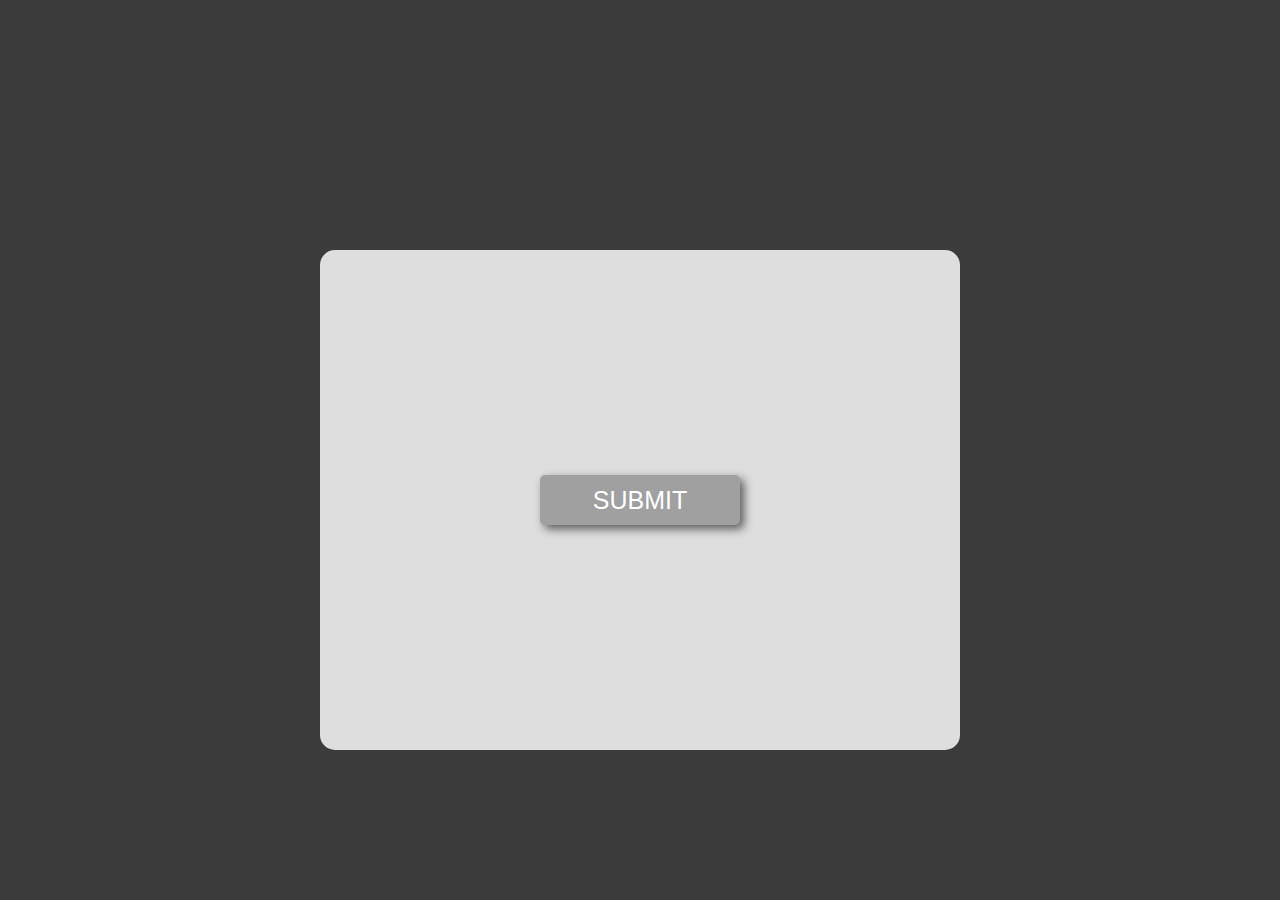
<file: CSS1-Css-Buttton/index.html>
<!DOCTYPE html>
<html lang="en">
<head>
    <meta charset="UTF-8">
    <meta name="viewport" content="width=device-width, initial-scale=1.0">
    <title>Document</title>
    <link rel="stylesheet" href="style.css">

</head>
<body>
    <div class="main">
        <button id="button1">Submit</button>
    </div>
</body>
</html>
</file>
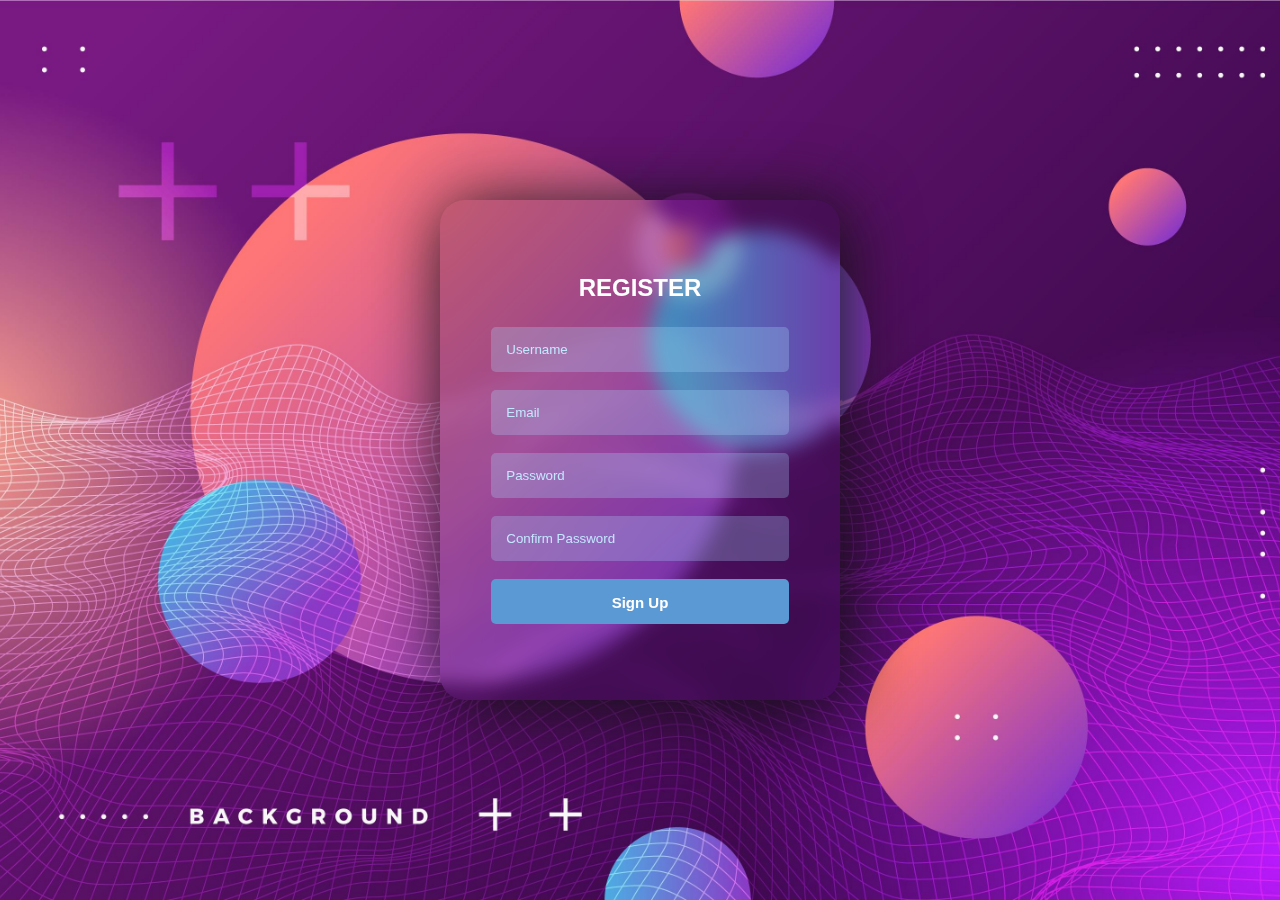
<file: CSS10-GlassMorph-Register/index.html>
<!DOCTYPE html>
<html lang="en">
<head>
    <meta charset="UTF-8">
    <meta name="viewport" content="width=device-width, initial-scale=1.0">
    <title>GlassMorph Register</title>
    <link rel="stylesheet" href="style.css">
</head>
<body>
    <div class="reg-container">
        <div class="register">
            <h2>Register</h2>
            <form action="">
                <input type="text" placeholder="Username" required>
                <input type="email" placeholder="Email" required>
                <input type="password" placeholder="Password" required>
                <input type="password" placeholder="Confirm Password" required>
                <input type="submit" class="reg-btn" value="Sign Up">
            </form>
        </div>
    </div>
</body>
</html>
</file>
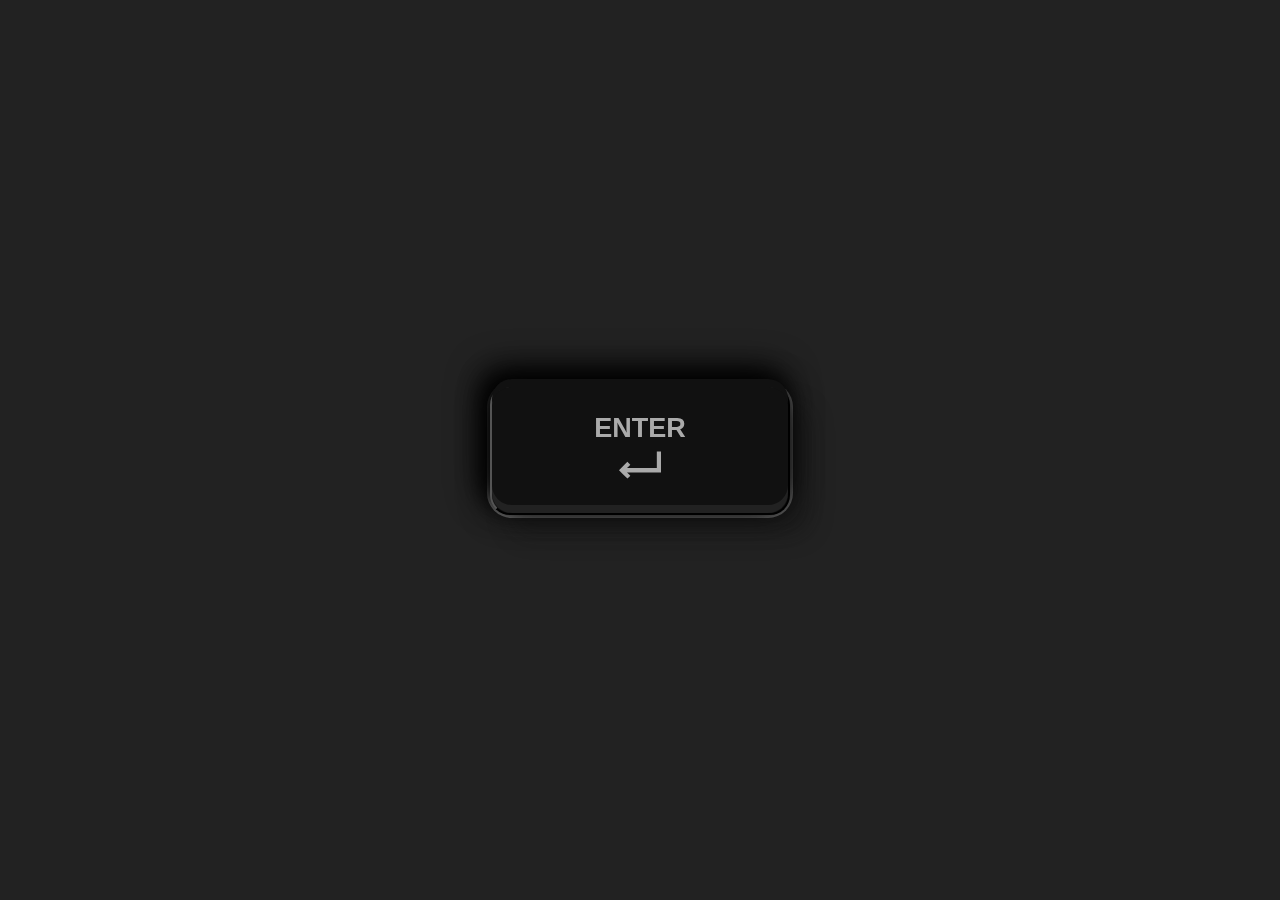
<file: CSS11-Enter-Button/index.html>
<!DOCTYPE html>
<html lang="en">
<head>
    <meta charset="UTF-8">
    <meta name="viewport" content="width=device-width, initial-scale=1.0">
    <title>Enter Button</title>
    <link rel="stylesheet" href="style.css">
</head>
<body>
    <div class="btn-container">

        <button class="button">
            <div class="button__content">
                <p class="button__text">ENTER</p>
                <div class="button__icon">
                    <svg version="1.0" xmlns="http://www.w3.org/2000/svg"
                        width="512.000000pt" height="512.000000pt" viewBox="0 0 512.000000 512.000000"
                        preserveAspectRatio="xMidYMid meet">

                        <g transform="translate(0.000000,512.000000) scale(0.100000,-0.100000)"
                        fill="#000000" stroke="none">
                        <path d="M4610 3200 l0 -1020 -1817 0 -1818 0 203 203 202 202 -180 180 -180
                        180 -510 -510 -510 -510 512 -513 513 -512 177 177 178 178 -202 202 -203 203
                        2073 0 2072 0 0 1280 0 1280 -255 0 -255 0 0 -1020z" class="animated-path"/>
                        </g>
                    </svg>
                </div>
            </div>
        </button>


    </div>
</body>
</html>
</file>
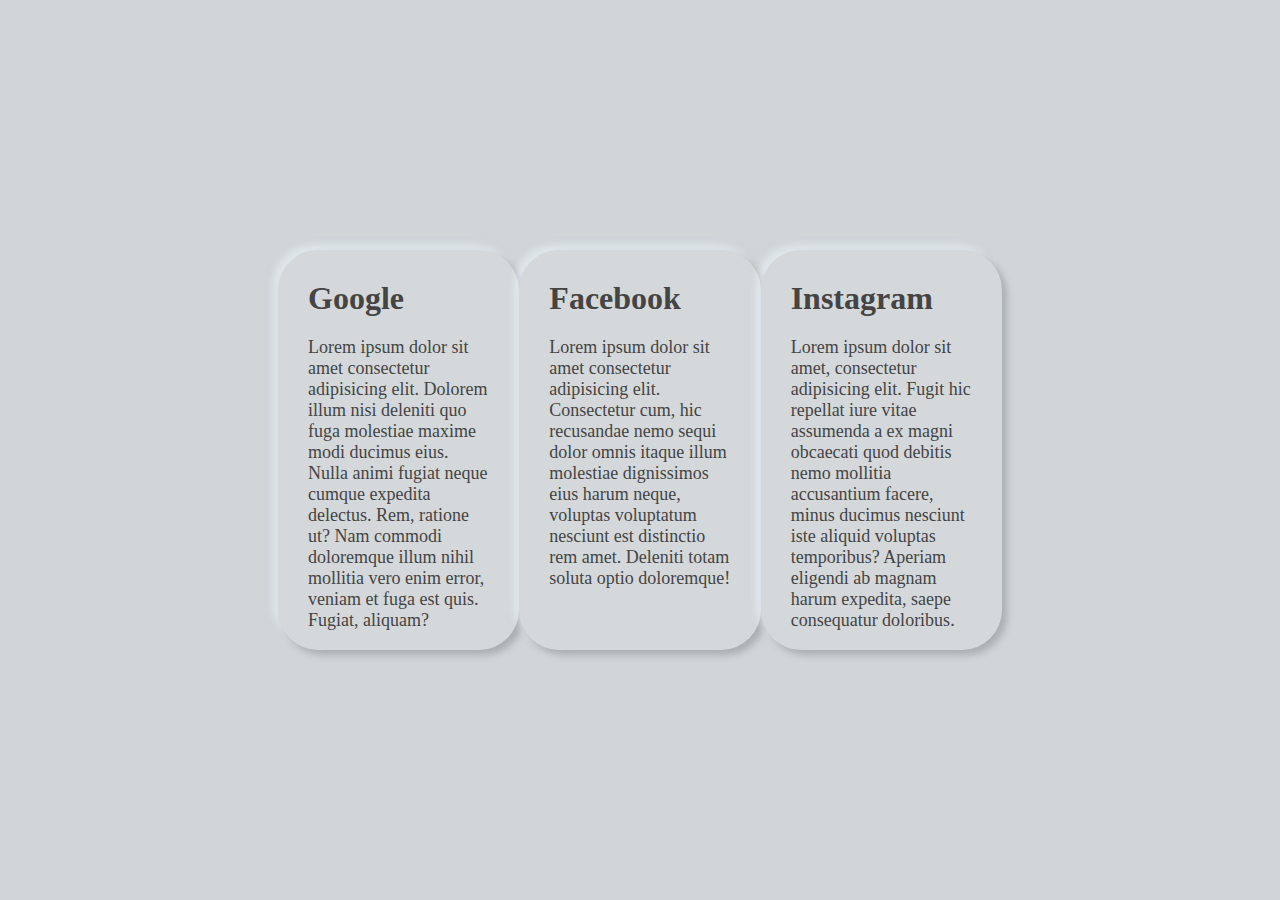
<file: CSS13-Neumorphism-cards-white/index.html>
<!DOCTYPE html>
<html lang="en">
<head>
    <meta charset="UTF-8">
    <meta name="viewport" content="width=device-width, initial-scale=1.0">
    <title>Neumorphism Cards</title>
    <link rel="stylesheet" href="style.css">
</head>
<body>
    <div class="cards-container">

        <div class="cards">
            <h1>Google</h1>
            <p>Lorem ipsum dolor sit amet consectetur adipisicing elit. Dolorem illum nisi deleniti quo fuga molestiae maxime modi ducimus eius. Nulla animi fugiat neque cumque expedita delectus. Rem, ratione ut? Nam commodi doloremque illum nihil mollitia vero enim error, veniam et fuga est quis. Fugiat, aliquam?</p>
        </div>
        <div class="cards">
            <h1>Facebook</h1>
            <p>Lorem ipsum dolor sit amet consectetur adipisicing elit. Consectetur cum, hic recusandae nemo sequi dolor omnis itaque illum molestiae dignissimos eius harum neque, voluptas voluptatum nesciunt est distinctio rem amet. Deleniti totam soluta optio doloremque!</p>
        </div>
        <div class="cards">
            <h1>Instagram</h1>
            <p>Lorem ipsum dolor sit amet, consectetur adipisicing elit. Fugit hic repellat iure vitae assumenda a ex magni obcaecati quod debitis nemo mollitia accusantium facere, minus ducimus nesciunt iste aliquid voluptas temporibus? Aperiam eligendi ab magnam harum expedita, saepe consequatur doloribus.</p>
        </div>

    </div>
</body>
</html>
</file>
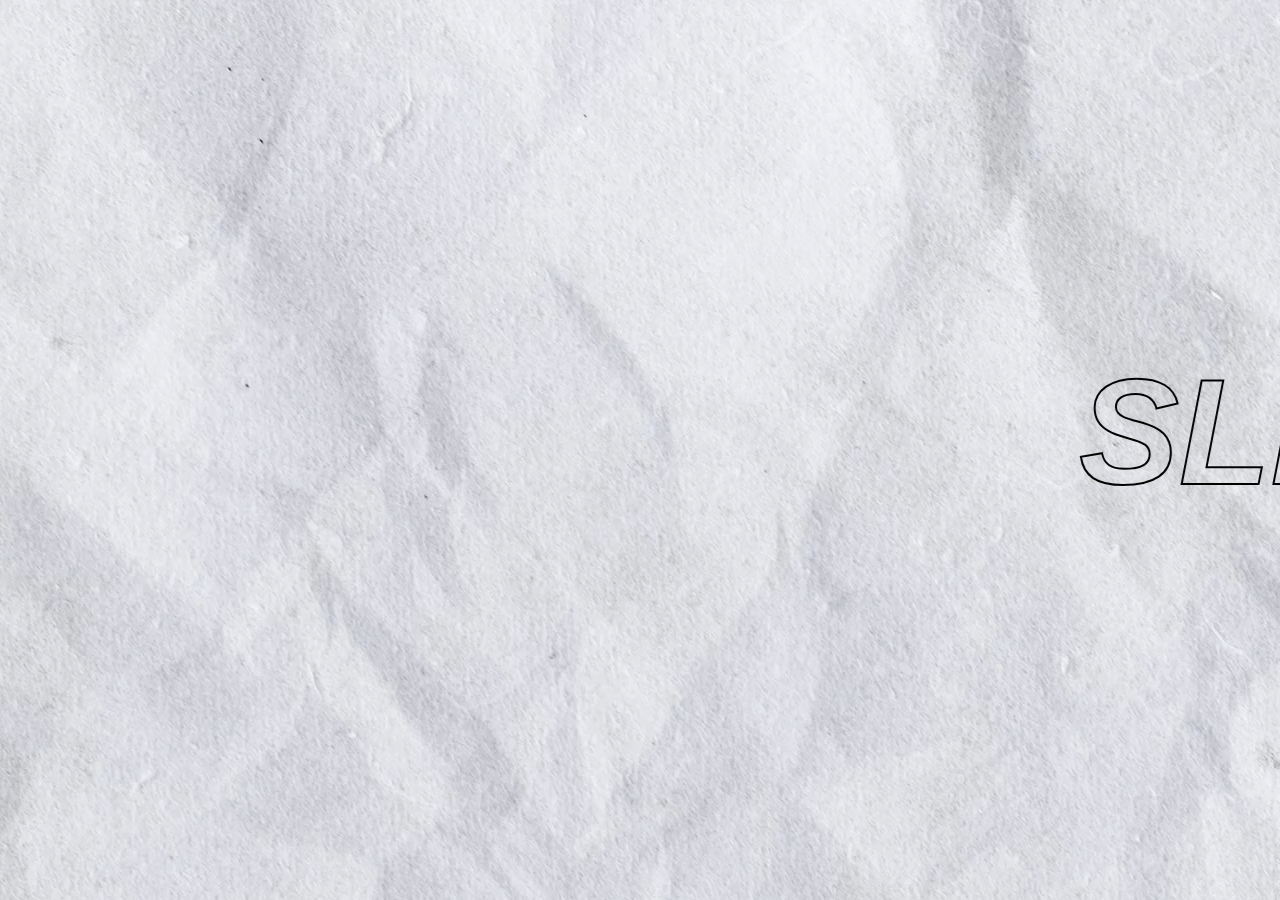
<file: CSS2-Sliding-text/index.html>
<!DOCTYPE html>
<html lang="en">
<head>
    <meta charset="UTF-8">
    <meta name="viewport" content="width=device-width, initial-scale=1.0">
    <title>Sliding Text</title>
    <link rel="stylesheet" href="style.css">
</head>
<body>
    <div class="sliding-ribbon">
        <h1><marquee direction="left" scrollamount="25"><span id="first-word">Slide</span> Your Text</marquee></h1>
    </div>
</body>
</html>
</file>
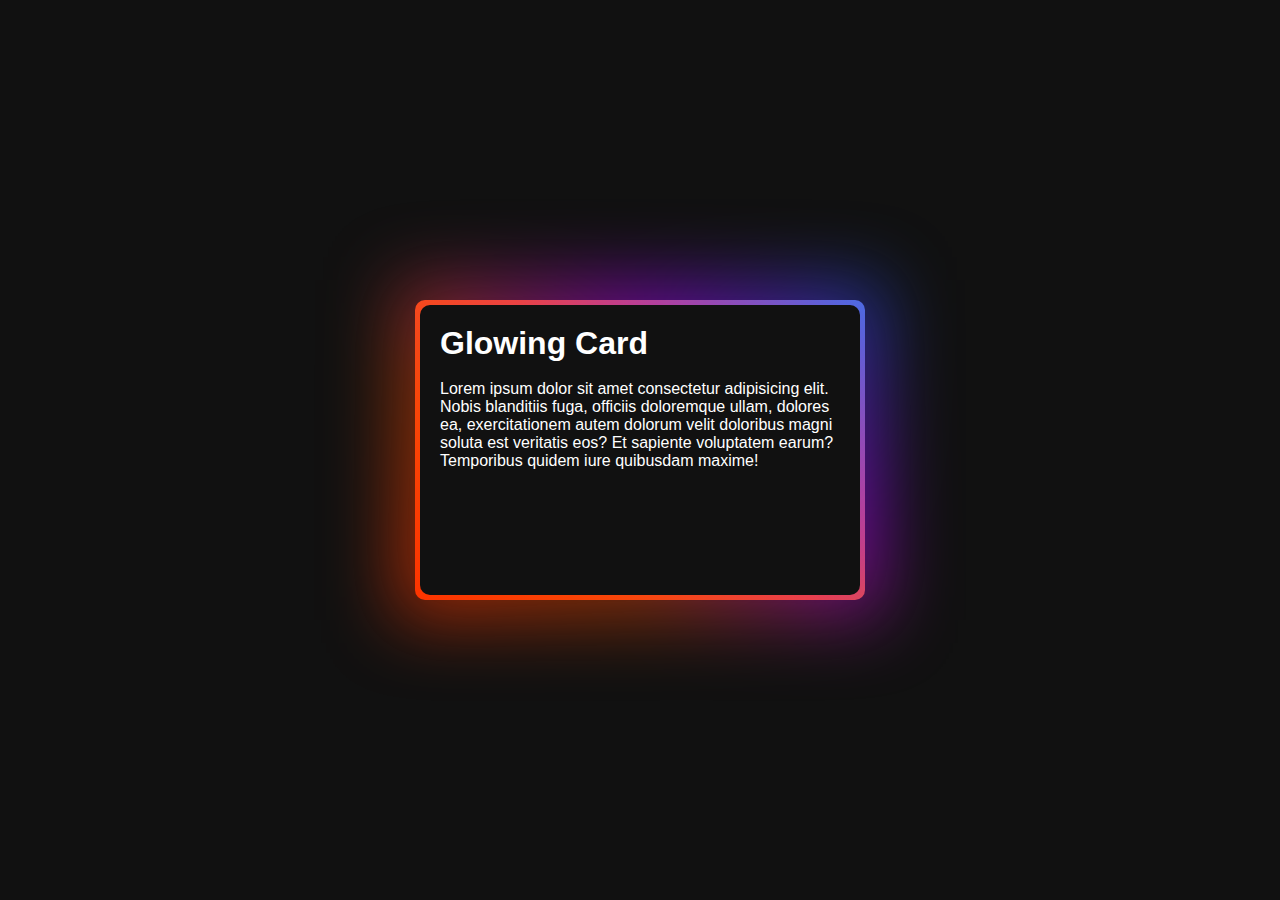
<file: CSS3-Glowing-card/index.html>
<!DOCTYPE html>
<html lang="en">
<head>
    <meta charset="UTF-8">
    <meta name="viewport" content="width=device-width, initial-scale=1.0">
    <title>Glowing Card</title>
    <link rel="stylesheet" href="style.css">
</head>
<body>
    <div class="gradient-box"></div>
    <div class="box">
        <h1>Glowing Card</h1> <br>
        <p>Lorem ipsum dolor sit amet consectetur adipisicing elit. Nobis blanditiis fuga, officiis doloremque ullam, dolores ea, exercitationem autem dolorum velit doloribus magni soluta est veritatis eos? Et sapiente voluptatem earum? Temporibus quidem iure quibusdam maxime!</p>
    </div>
</body>
</html>
</file>
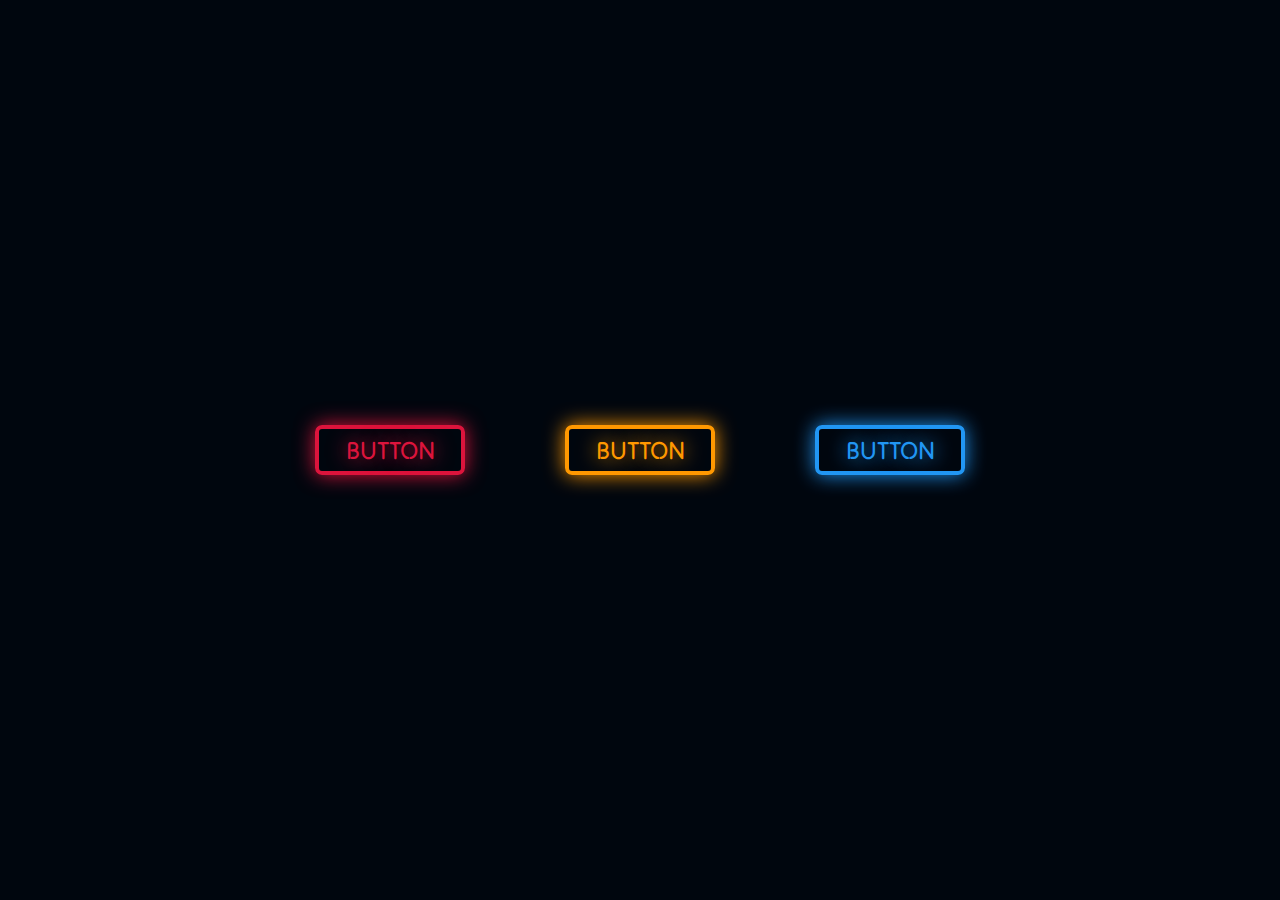
<file: CSS5-Neon-Buttons/index.html>
<!DOCTYPE html>
<html lang="en">
<head>
    <meta charset="UTF-8">
    <meta name="viewport" content="width=device-width, initial-scale=1.0">
    <title>Neon Button</title>
    <link rel="stylesheet" href="style.css">
</head>
<body>
    <div class="btns-container">
        <button type="button" class="btn-1">Button</button>
        <button type="button" class="btn-2">Button</button>
        <button type="button" class="btn-3">Button</button>
    </div>
</body>
</html>
</file>
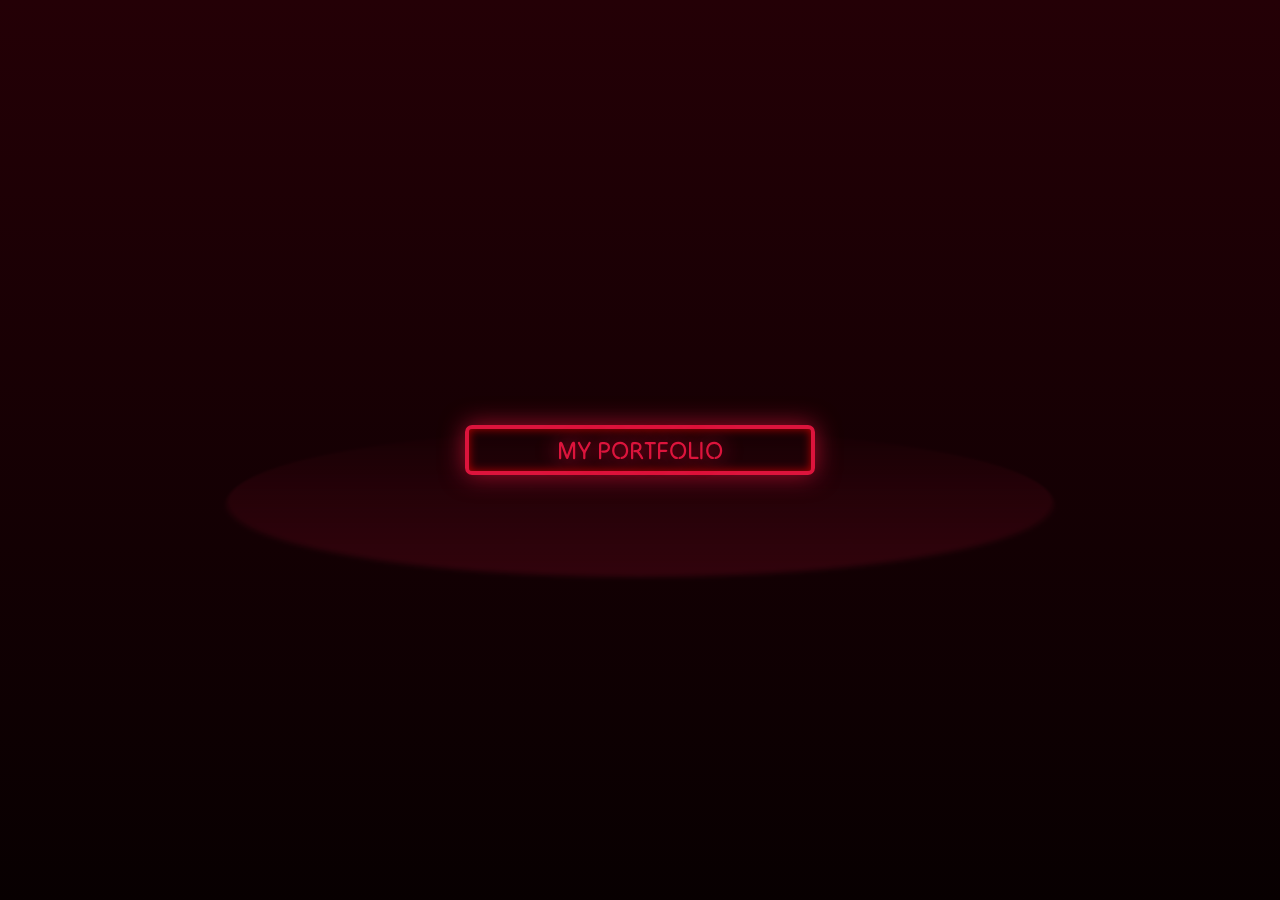
<file: CSS6-Neon-Title/index.html>
<!DOCTYPE html>
<html lang="en">
<head>
    <meta charset="UTF-8">
    <meta name="viewport" content="width=device-width, initial-scale=1.0">
    <title>Neon Title</title>
    <link rel="stylesheet" href="style.css">
</head>
<body>
    <div class="title-container">
        <button type="button" class="title">My Portfolio</button>
    </div>
</body>
</html>
</file>
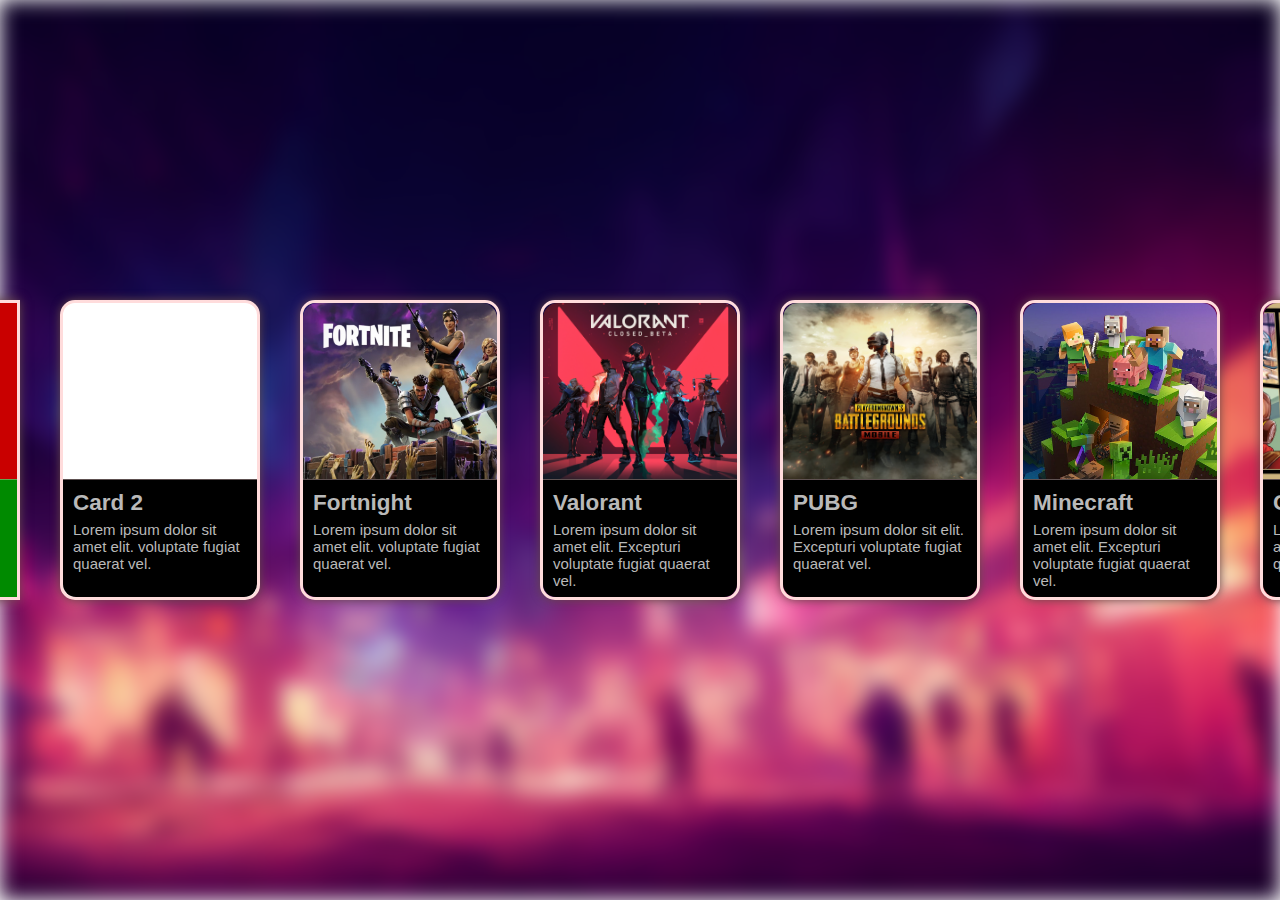
<file: CSS7-Floating-Cards/index.html>
<!DOCTYPE html>
<html lang="en">
<head>
    <meta charset="UTF-8">
    <meta name="viewport" content="width=device-width, initial-scale=1.0">
    <title>Floating cards</title>
    <link rel="stylesheet" href="style.css">
</head>
<body>
    <div class="landing-page"></div>

    <div class="cards-container">

        <div class="card card1">
            <div class="card-img card-img-1"></div>
            <div class="card-text card-text-1">
                <h2>Card 1</h2>
                <p>Lorem ipsum dol adipisicing elit. Excepturi voluptate fugiat quaerat vel.</p>
            </div>
        </div>

        <div class="card card2">
            <div class="card-img card-img-2"></div>
            <div class="card-text">
                <h2>Card 2</h2>
                <p>Lorem ipsum dolor sit amet  elit.  voluptate fugiat quaerat vel.</p>
            </div>
        </div>

        <div class="card">
            <div class="card-img card-img-3"></div>
            <div class="card-text">
                <h2>Fortnight</h2>
                <p>Lorem ipsum dolor sit amet   elit.  voluptate fugiat quaerat vel.</p>
            </div>
        </div>

        <div class="card">
            <div class="card-img card-img-4"></div>
            <div class="card-text">
                <h2>Valorant</h2>
                <p>Lorem ipsum dolor sit amet   elit. Excepturi voluptate fugiat quaerat vel.</p>
            </div>
        </div>

        <div class="card">
            <div class="card-img card-img-5"></div>
            <div class="card-text">
                <h2>PUBG</h2>
                <p>Lorem ipsum dolor sit elit. Excepturi voluptate fugiat quaerat vel.</p>
            </div>
        </div>

        <div class="card">
            <div class="card-img card-img-6"></div>
            <div class="card-text">
                <h2>Minecraft</h2>
                <p>Lorem ipsum dolor sit amet  elit. Excepturi voluptate fugiat quaerat vel.</p>
            </div>
        </div>

        <div class="card">
            <div class="card-img card-img-7"></div>
            <div class="card-text">
                <h2>GTA V</h2>
                <p>Lorem  dolor sit amet  adipisicing elit.   fugiat quaerat vel.</p>
            </div>
        </div>

    </div>
</body>
</html>
</file>
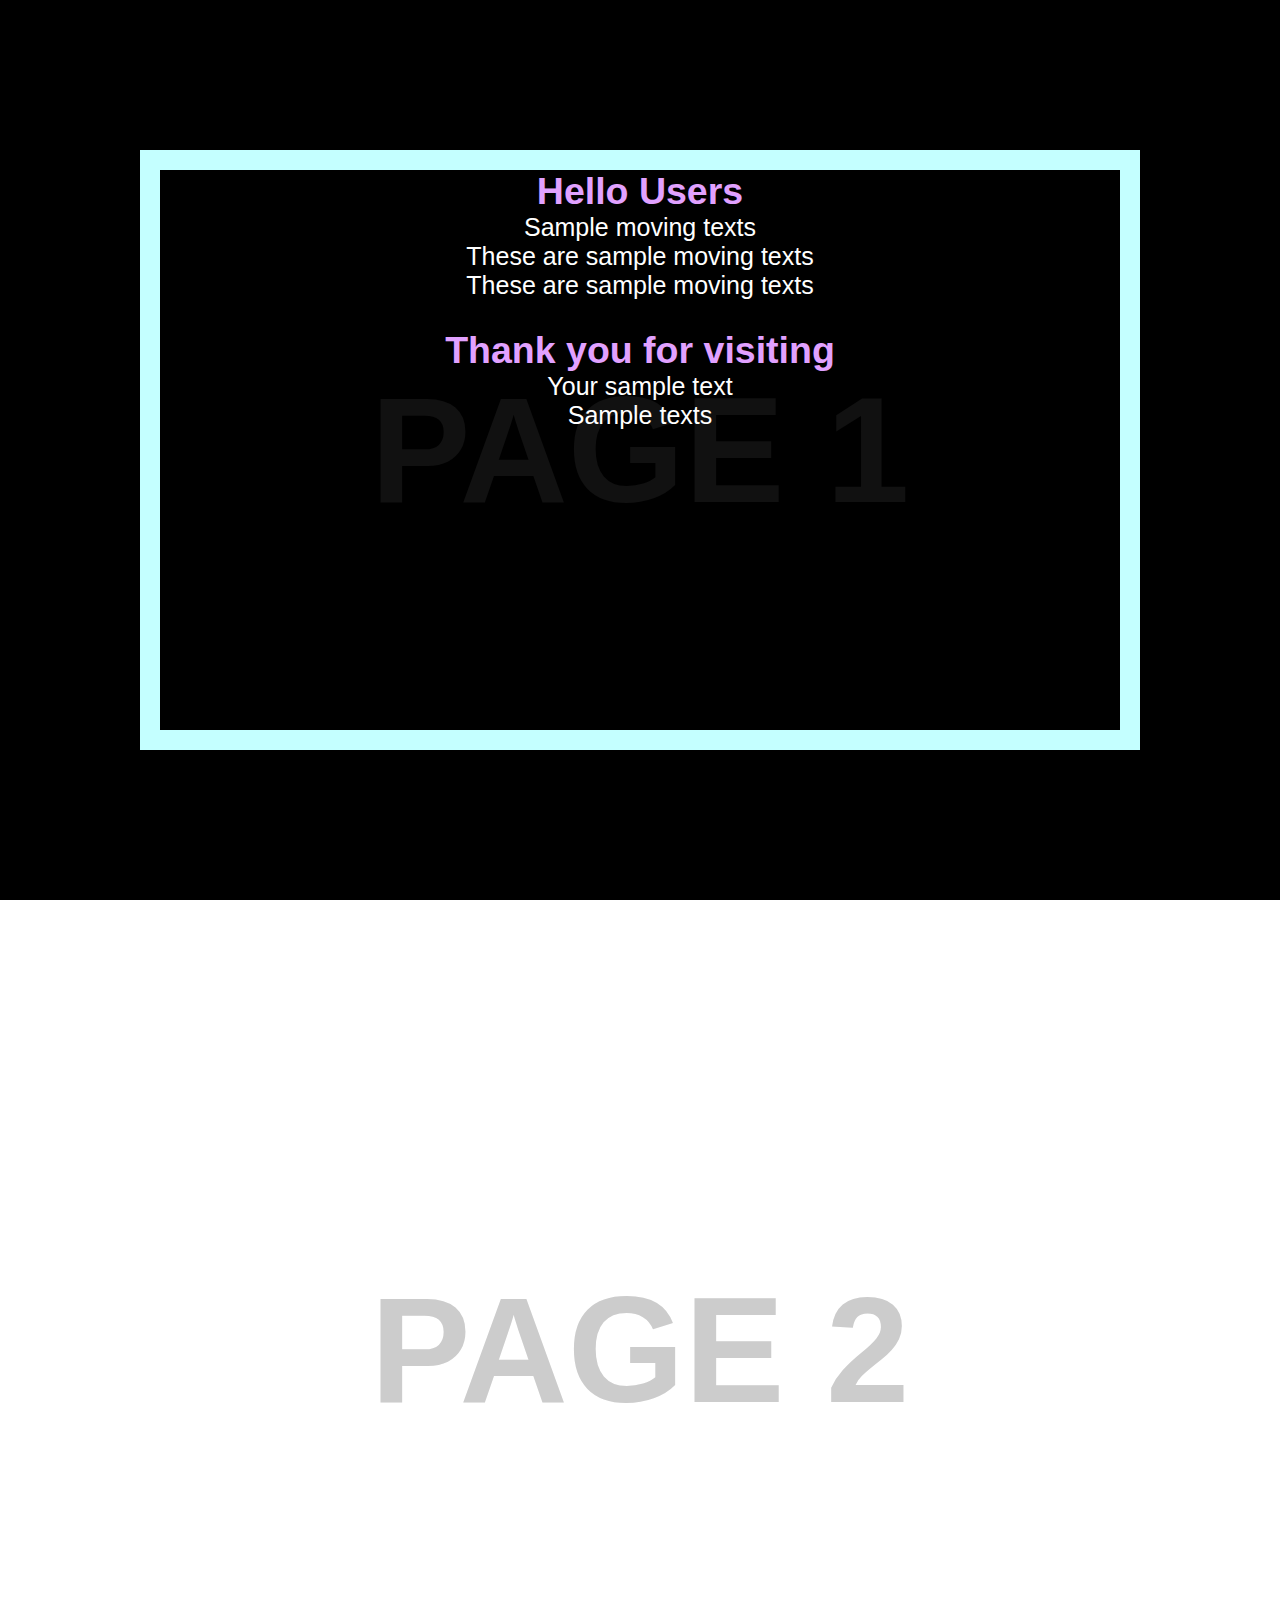
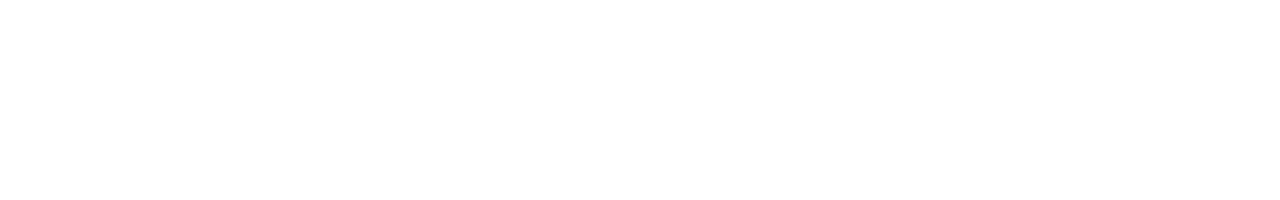
<file: CSS8-Scrolled-Texts/index.html>
<!DOCTYPE html>
<html lang="en">
<head>
    <meta charset="UTF-8">
    <meta name="viewport" content="width=device-width, initial-scale=1.0">
    <title>Scrolled Text</title>
    <link rel="stylesheet" href="style.css">
</head>
<body>
    <div class="page-1">
        <h1>Page 1</h1>
        <div class="screen-container">
            <div class="moving-text">
                <h2>Hello Users</h2>
                <p>Sample moving texts</p>
                <p>These are sample moving texts</p>
                <p>These are sample moving texts</p>
                <br>
                <h2>Thank you for visiting</h2>
                <p>Your sample text</p>
                <p>Sample texts</p>
            </div>
        </div>
    </div>
    <div class="page-2">
        <h1>Page 2</h1>
    </div>
</body>
</html>
</file>
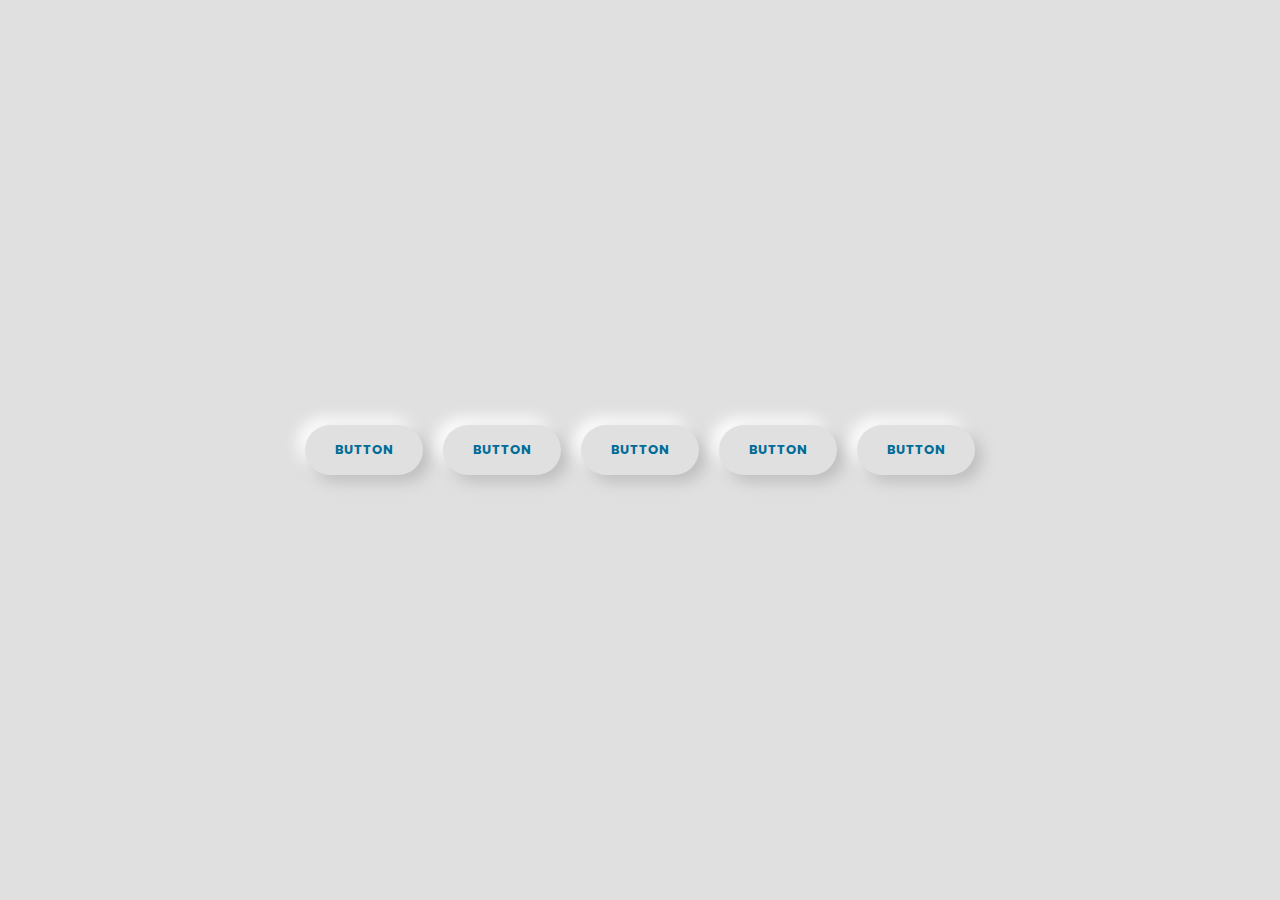
<file: CSS9-NeoMorph-White-Btn/index.html>
<!DOCTYPE html>
<html lang="en">
<head>
    <meta charset="UTF-8">
    <meta name="viewport" content="width=device-width, initial-scale=1.0">
    <title>Neomorph White Button</title>
    <link rel="stylesheet" href="style.css">
</head>
<body>
    <button class="neomorph-btn">Button</button>
    <button class="neomorph-btn">Button</button>
    <button class="neomorph-btn">Button</button>
    <button class="neomorph-btn">Button</button>
    <button class="neomorph-btn">Button</button>
</body>
</html>
</file>
<file: CSS1-Css-Buttton/style.css>
*{
    margin: 0;
    padding: 0;
    background-color: #3b3b3b;
}

.main{
    width: 50%;
    height: 500px;
    background-color: #dedede;
    border-radius: 15px;
    margin: 0 auto;
    display: flex;
    flex-direction: column;
    justify-content: center;
    margin-top: 250px;
    transition: .2s;
}

#button1{
    width: 200px;
    height: 50px;
    background-color: #a0a0a0;
    color: #fff;
    font-weight: 500;
    font-size: 25px;
    text-transform: uppercase;
    font-family: Arial, Helvetica, sans-serif;
    border: none;
    margin: 0 auto;
    border-radius: 5px;
    box-shadow: 4px 4px 10px #5a5a5a;
    cursor: pointer;
    transition: .1s;
}

#button1:hover{
    box-shadow: 0px 0px 3px #3b3b3b;
    color: #5a5a5a;
}
</file>
<file: CSS10-GlassMorph-Register/style.css>
*{
    margin: 0;
    padding: 0;
    box-sizing: border-box;
}

body{
    background-color: #000;
    font-family: Arial, Helvetica, sans-serif;
}

.reg-container{
    width: 100%;
    height: 100vh;
    display: flex;
    align-items: center;
    justify-content: center;
    background-image: url('./assets/img3.jpg');
    background-size: cover;
    background-position: center;
    background-repeat: no-repeat;
}

.register{
    background-color: #020e1a2c;
    width: 400px;
    height: 500px;
    padding: 25px;
    border-radius: 25px;
    display: flex;
    align-items: center;
    justify-content: center;
    flex-direction: column;
    box-shadow: 5px 5px 70px #111;
    backdrop-filter: blur(10px);
}

.register h2{
    color: #fff;
    text-transform: uppercase;
}

.register form{
    width: 85%;
    height: 300px;
    margin-top: 25px;
    display: flex;
    align-items: center;
    flex-direction: column;
}

.register input{
    width: 100%;
    height: 45px;
    background: #a5dbff46;
    border: none;
    border-radius: 5px;
    padding: 15px;
    outline: none;
    margin-bottom: 18px;
    color: #fff;
}

.reg-btn{
    background: #5a99d4 !important; 
    color: #fff;
    font-size: 15px;
    font-weight: 600;
    cursor: pointer;
}

.reg-btn:hover{
    color: #cecece;
}

.register input::placeholder{
    color: #c3e7ff;
}
</file>
<file: CSS11-Enter-Button/style.css>
*{
    margin: 0;
    padding: 0;
    box-sizing: border-box;
    -webkit-tap-highlight-color: transparent;
}

html,body{
    height: 100%;
    touch-action: manipulation;
}


body{
    background-color: #222;
}

.btn-container{
    position: absolute;
    top: 50%;
    left: 50%;
    transform: translate(-50%, -50%);
    width: 500px;
    height: 300px;
    display: flex;
    align-items: center;
    justify-content: center;
}

.button{
    position: relative;
    padding: 0;
    width: 300px;
    height: 130px;
    background-color: #111;
    border-radius: 20px;
    box-shadow: -7px -15px 35px #000000e0,
                -6px -10px 25px #000,
                -0px 0px 30px #111,
                20px 20px 25px #11111148;
    cursor: pointer;
    border-radius: none;
    transition: box-shadow 0.07s ease-in-out;
}

.button::before{
    content: '';
    position: absolute;
    top: -5px;
    left: -5px;
    right: -5px;
    bottom: -5px;
    background-color: #aaa;
    border-radius: 25px;
    z-index: -1;
}

.button:active{
    box-shadow: none;
}

.button:active .button__content{
    box-shadow: none;
}

.button:active .button__text,
.button:active .button__icon{
    transform: translate3d(0px, 0px, 0px);
}

.button__content{
    position: relative;
    padding: 20px;
    width: 100%;
    height: 100%;
    display: flex;
    align-items: center;
    justify-content: center;
    flex-direction: column;
    box-shadow: inset 0px -8px 0px #222,
                0px -8px 0px #111;
    border-radius: 20px;
    transition: box-shadow 0.07s ease-in-out;
    z-index: 1;
}

.button__text{
    position: relative;
    transform: translate3d(0px, -4px, 0px);
    color: #aaa;
    margin: 0;
    margin-top: 10px;
    text-align: center;
    font-family: Verdana, Geneva, Tahoma, sans-serif;
    font-size: 27px;
    font-weight: bold;
    transition: 0.07s ease-in-out;
}

.animated-path{
    fill: #aaa;
}

.button__icon{
    position: relative;
    width: 52px;
    height: 52px;
    transform: translate3d(0px, -4px, 0px);
    transition: transform 0.07s ease-in-out;
}

.button__icon svg{
    width: 42px;
    height: 42px;
}
</file>
<file: CSS13-Neumorphism-cards-white/style.css>
*{
    margin: 0;
    padding: 0;
    box-sizing: border-box;
}

body{
    font-family: Calibri;
    background: #d0d5d8;
}

.cards-container{
    width: 80%;
    height: 500px;
    position: absolute;
    top: 50%;
    left: 50%;
    transform: translate(-50%, -50%);
    display: flex;
    align-items: center;
    justify-content: space-between;
    padding: 25px 150px;
}

.cards{
    width: 300px;
    height: 400px;
    border-radius: 40px;
    background: #d4d8da;
    padding: 30px;
    box-shadow: 5px 5px 7px #abafb1,
                -5px -5px 7px #f0f9ff80;
    color: #444;
    cursor: pointer;
}

.cards:hover{
    box-shadow:inset  3px 3px 5px #abafb1,
               inset -3px -3px 5px #f0f9ff80;
}

.cards h1{
    margin-bottom: 20px;
}

.cards p{
    font-size: 18px;
}
</file>
<file: CSS2-Sliding-text/style.css>
*{
    margin: 0;
    padding: 0;
}

body{
    background-image: url('./assets/white-texture-bg.png');
}

.sliding-ribbon{
    width: 100%;
    position: absolute;
    top: 50%;
    left: 50%;
    transform: translate(-50%, -50%);
}

h1{
    font-size: 150px;
    font-family: 'Franklin Gothic Medium', 'Arial Narrow', Arial, sans-serif;
    text-transform: uppercase;
    font-style:italic;
}

#first-word{
    -webkit-text-fill-color: transparent;
    -webkit-text-stroke: 2px;
}
</file>
<file: CSS3-Glowing-card/style.css>
*{
    margin: 0;
    padding: 0;
}

body{
    background-color: #111;
}

.gradient-box{
    width: 450px;
    height: 300px;
    position: absolute;
    top: 50%;
    left: 50%;
    transform: translate(-50%, -50%);
    border-radius: 10px;
    background: linear-gradient(45deg, #ff3300, #ff5816, #3b7cf5, #00ffee);
    background-size: 200%, 200%;
    animation: rotateGradient 2s linear infinite;
}

.gradient-box::before{
    content: '';
    position: absolute;
    top: 0;
    left: 0;
    right: 0;
    bottom: 0;
    background: linear-gradient(45deg, #fa32009c, #f14c007e, #ae00ff8a, #1164ff7e);
    filter: blur(35px);
    z-index: -1;
    margin: -20px;
}


.box{
    background-color: #111;
    padding: 20px;
    width: 400px;
    height: 250px;
    position: absolute;
    top: 50%;
    left: 50%;
    transform: translate(-50%, -50%);
    border-radius: 10px;
}

h1, p{
    color: #fff;
    font-family: 'Segoe UI', Tahoma, Geneva, Verdana, sans-serif;
    background-color: transparent;
}

@keyframes rotateGradient{
    0%{
        background-position: 0% 50%;
    }
    50%{
        background-position: 100% 50%;
    }
    100%{
        background-position: 0% 50%;
    }
}
</file>
<file: CSS5-Neon-Buttons/style.css>
@import url('https://fonts.googleapis.com/css2?family=Tilt+Neon&display=swap');


*{
    margin: 0;
    padding: 0;
    box-sizing: border-box;
}

body{
    background-color: #00060e;
}

.btns-container{
    width: 700px;
    height: 150px;
    padding: 25px;
    display: flex;
    justify-content: space-between;
    align-items: center;
    position: absolute;
    top: 50%;
    left: 50%;
    transform: translate(-50%, -50%);
}

button{
    position: relative;
    width: 150px;
    height: 50px;
    border: none;
    font-size: 25px;
    font-weight: bolder;
    font-family: "Tilt Neon", sans-serif;
    text-transform: uppercase;
    color: #222;
    transition: .1s;
    cursor: pointer;
    border-radius: 7px;
}

.btn-1, .btn-2, .btn-3{
    background-color: transparent;
}

.btn-1{
    border: 4px solid crimson;
    color: crimson;
    text-shadow: 0 0 20px crimson;
    box-shadow: 0 0 20px;
}

.btn-2{
    border: 4px solid #FF9800;
    color: #FF9800;
    text-shadow: 0 0 20px #FF9800;
    box-shadow: 0 0 20px;
}

.btn-3{
    border: 4px solid #2196F3;
    color: #2196F3;
    text-shadow: 0 0 20px #2196F3;
    box-shadow: 0 0 20px;
}


.btn-1:hover, .btn-2:hover, .btn-3:hover{
    color: #222;
}

.btn-1:hover{
    box-shadow: 0 0 110px crimson;
    background-color: crimson;
}

.btn-2:hover{
    box-shadow: 0 0 110px #FF9800;
    background-color: #FF9800;
}

.btn-3:hover{
    box-shadow: 0 0 110px #2196F3;
    background-color: #2196F3;
}
</file>
<file: CSS6-Neon-Title/style.css>
@import url('https://fonts.googleapis.com/css2?family=Tilt+Neon&display=swap');


*{
    margin: 0;
    padding: 0;
    box-sizing: border-box;
}

body{
    background-color: #0e0003;
    background: linear-gradient(0deg, #080001, #240006);
    height: 100vh;
}

.title-container{
    width: 700px;
    height: 150px;
    padding: 25px;
    display: flex;
    align-items: center;
    justify-content: center;
    position: absolute;
    top: 50%;
    left: 50%;
    transform: translate(-50%, -50%);
}

.title{
    position: relative;
    width: 350px;
    height: 50px;
    border: none;
    font-size: 25px;
    font-weight: bolder;
    font-family: "Tilt Neon", sans-serif;
    text-transform: uppercase;
    color: #222222;
    cursor: pointer;
    border-radius: 7px;
    border: 4px solid crimson;
    background-color: transparent;
    color: crimson;
    text-shadow: 0 0 20px crimson;
    box-shadow: 0 0px 25px #dc143cb4, inset 0 0 10px #f50000b0; 
    display: flex;
    align-items: center;
    justify-content: center;
    animation: flicker .3s infinite alternate;
    
}


.title:hover{
    color: #222;
    box-shadow: 0 0 110px crimson;
    background-color: crimson;
    animation:none;
}

.title::after{
    content: '';
    position: absolute;
    top: 0;
    width: 700px;
    height: 100px;
    background: linear-gradient(to top, #dc143c4d, #00060e00);
    opacity: 0.5;
    transform: scaleY(-1.5) perspective(250px) rotateX(135deg);
    transform-origin: top;
    z-index: -1;
    pointer-events: none;
    filter: blur(1px);
    border-radius: 50%;
}

.title:hover::before{
    content: "";
    position: absolute;
    top: 150%;
    left: 0;
    width: 100%;
    height: 100%;
    background: crimson;
    transform: perspective(.7em) rotateX(16deg) scale(1.5, .9);
    filter: blur(15px);
}

@keyframes flicker{
    0%, 100%{opacity: 1;}
    5%{opacity: 0;}
    15%{opacity: .4;}
    0%{opacity: 1;}
    85%{opacity: 1;}
    90%{opacity: 1;}
    95%{opacity: .6;}
    100%{opacity: 0;}
}
</file>
<file: CSS7-Floating-Cards/style.css>
*{
    margin: 0;
    padding: 0;
    box-sizing: border-box;
}

.landing-page{
    width: 100%;
    height: 100vh;
    background-image: url('./assets/cyberpunk-city.jpg');
    background-size: cover;
    background-position: center;
    background-repeat: no-repeat;
    filter: blur(10px);
}


.cards-container{
    position: absolute;
    top: 50%;
    left: 50%;
    transform: translate(-50%, -50%);
    display: flex;
    justify-content: space-between;
    align-items: center;
}

.card{
    width: 200px;
    height: 300px;
    margin: 20px;
    transition: transform .1s;
    display: flex;
    flex-direction: column;
    justify-content: flex-end;
    border: 3px solid #ffdcdc;
    border-radius: 15px;
    cursor: pointer;
    box-shadow: 0 0 10px #644747;
}

.card:hover{
    transform: scale(1.15);
    box-shadow: 0 0 35px #1a0f0f;
}

.card-img{
    width: 100%;
    height: 60%;
    border-radius: 15px 15px 0 0 ;

    background-size: cover;
    background-position: center;
    background-repeat: no-repeat;
}





/* .card-img-1{
    background-image: url('./assets/Star-wars.webp');
}

.card-img-2{
    background-image: url('./assets/fall-guys.png');
} */

.card-img-3{
    background-image: url('./assets/fortnight.jpg');
}

.card-img-4{
    background-image: url('./assets/valo.jpg');
}

.card-img-5{
    background-image: url('./assets/Pubg.jpg');
}

.card-img-6{
    background-image: url('./assets/minecraft.jpg');
}

.card-img-7{
    background-image: url('./assets/gta51.jpg');
}

.card-text{
    width: 100%;
    height: 40%;
    padding: 10px;
    background-color: #000;
    border-radius: 0 0 13px 13px;
    color: #b9b9b9;
    font-family: sans-serif;
    font-size: 15px;
    border-top: 1px solid #ffdcdc5e;
}

h2{
    margin-bottom: 5px;
}


/*TEMPORARY REMOVE THIS LATER*/
.card1{
    border-radius: 0px;
}

.card2{
    background-color: #fff;
    color: #000;
}

.card-img-1{
    background-color: #c90000;
    border-radius: 0;
}
.card-text-1{
    background: #008a00 !important;
    color: #000 !important;
    border-radius: 0 !important;
}
</file>
<file: CSS8-Scrolled-Texts/style.css>
*{
    margin: 0;
    padding: 0;
    box-sizing: border-box;
}

body{
    background-color: #000;
    font-family: 'Segoe UI', Tahoma, Geneva, Verdana, sans-serif;
}

.page-1, .page-2{
    width: 100%;
    height: 100vh;
}

.page-1 h1, .page-2 h1{
    font-size: 150px;
    text-transform: uppercase;
    text-align: center;
    line-height: 100vh;
}

.page-1 h1{
    color: #111;
}

.page-2{
    color: #ccc;
    background-color: #fff;
}

.screen-container{
    width: 1000px;
    height: 600px;
    border: 20px solid #c4ffff;
    color: #fff;
    position: absolute;
    top: 50%;
    left: 50%;
    transform: translate(-50%, -50%);
    overflow: hidden;
}

.moving-text{
    position: relative;
    text-align: center;
    font-size: 25px;
    animation: scrolledText 7s linear infinite;
}

h2{
    color: #e1a1ff;
}

@keyframes scrolledText{
    0%{
        top: 100%;
    }100%{
        top: -100%;
    }
}
</file>
<file: CSS9-NeoMorph-White-Btn/style.css>
@import url('https://fonts.googleapis.com/css2?family=Poppins:ital,wght@0,100;0,200;0,300;0,400;0,500;0,600;0,700;0,800;0,900;1,100;1,200;1,300;1,400;1,500;1,600;1,700;1,800;1,900&display=swap');

*{
    margin: 0;
    padding: 0;
    box-sizing: border-box;
}

body{
    display: flex;
    justify-content: center;
    align-items: center;
    height: 100vh;
    background-color: #e0e0e0;
    margin: 0;
}

.neomorph-btn{
    background-color: #e0e0e0;
    border-radius: 30px;
    box-shadow: 7px 7px 15px
    #bebebe, -7px -7px 15px
    #ffffff;
    color: #006c97;
    font-size: 13px;
    font-family: poppins;
    font-weight: bolder;
    text-transform: uppercase;
    text-align: center;
    transition: all 0.1s ease;
    border: none;
    outline: none;
    cursor: pointer;
    padding: 15px 30px;
    margin: 0 10px;
}


.neomorph-btn:hover{
    box-shadow: inset 7px 7px 15px #bebebe,
    inset -7px -7px 15px #ffffff;
}

.neomorph-btn:active{
    box-shadow: inset 3px 3px 6px #bebebe, 
    inset -3px -3px 6px #ffffff;
    color: #b45a5a
}
</file>
